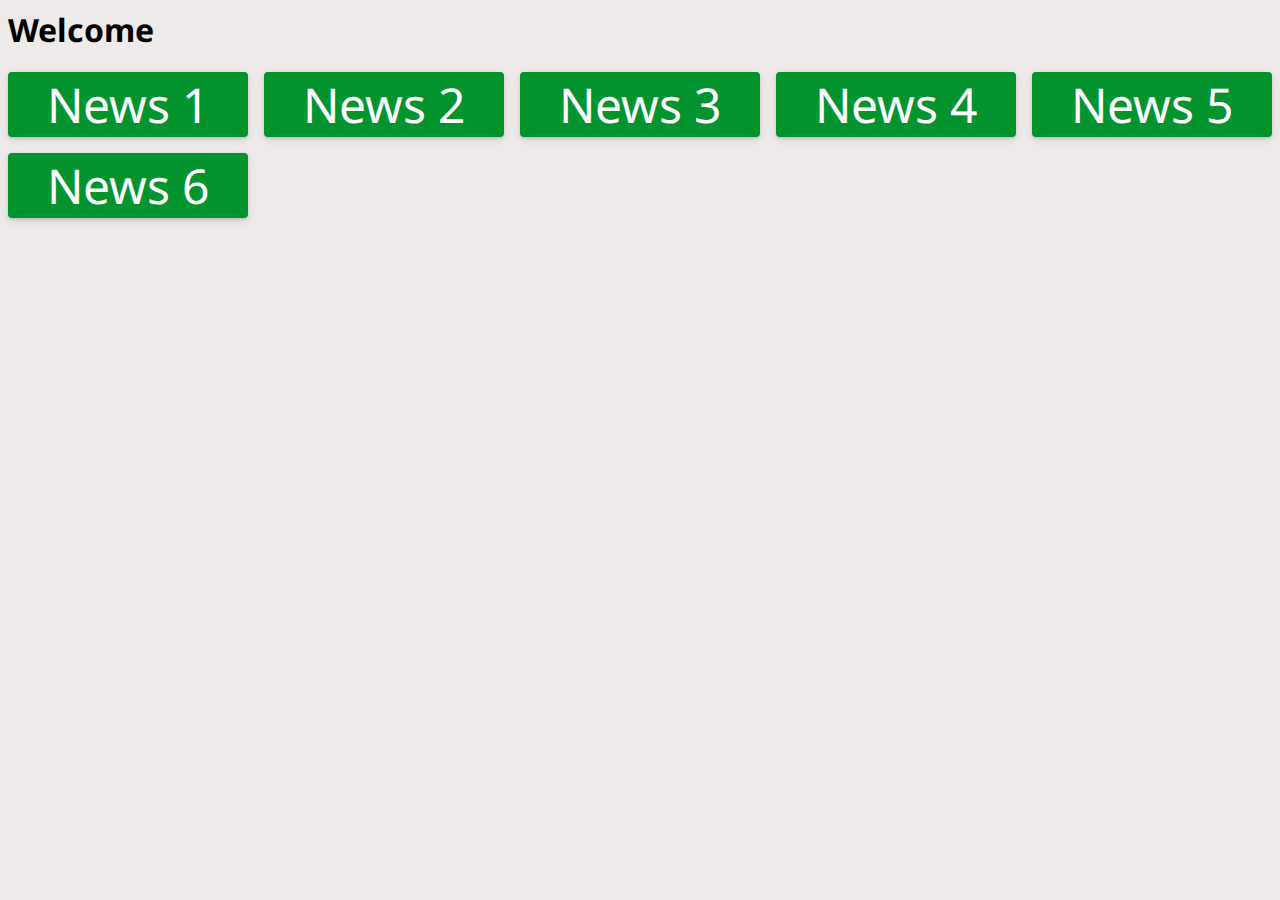
<file: index.html>
<html lang="en">

<head>
    <meta charset="UTF-8">
    <meta name="viewport" content="width=device-width, initial-scale=1.0">
    <title>Home Page</title>
    <style>
        @import url('./base.css');
        @import url('./basic-grid.css');
    </style>
    </head>
 <body >
    <h1 class = "h1">Welcome</h1> <!-- just replace the welcome with spacebird logo-->
    <section class="basic-grid">
        <div class="card"> News 1</div>
        <div class="card">News 2</div>
        <div class="card">News 3</div>
        <div class="card">News 4</div>
        <div class="card">News 5</div>
        <div class="card">News 6</div>



    </section>
    <font size="4"> <center> </center></font>

</body>

</html>
</file>
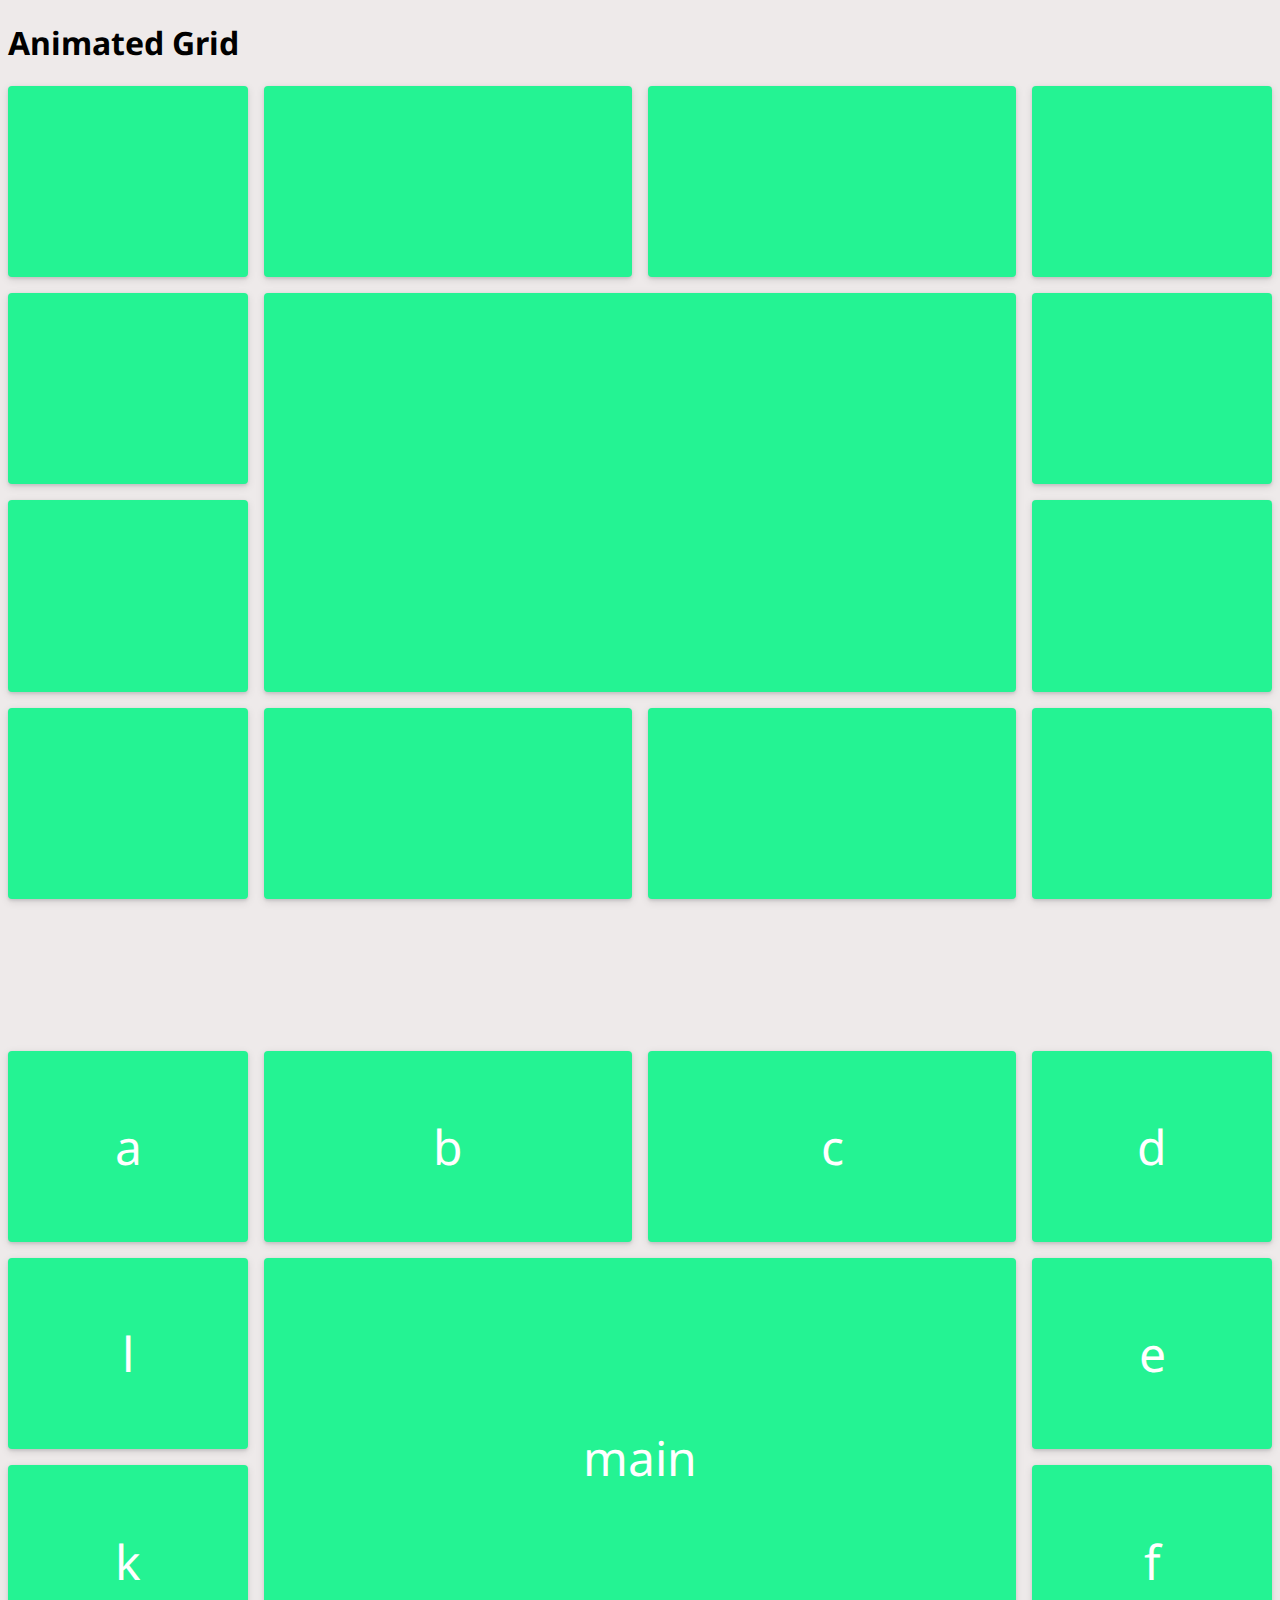
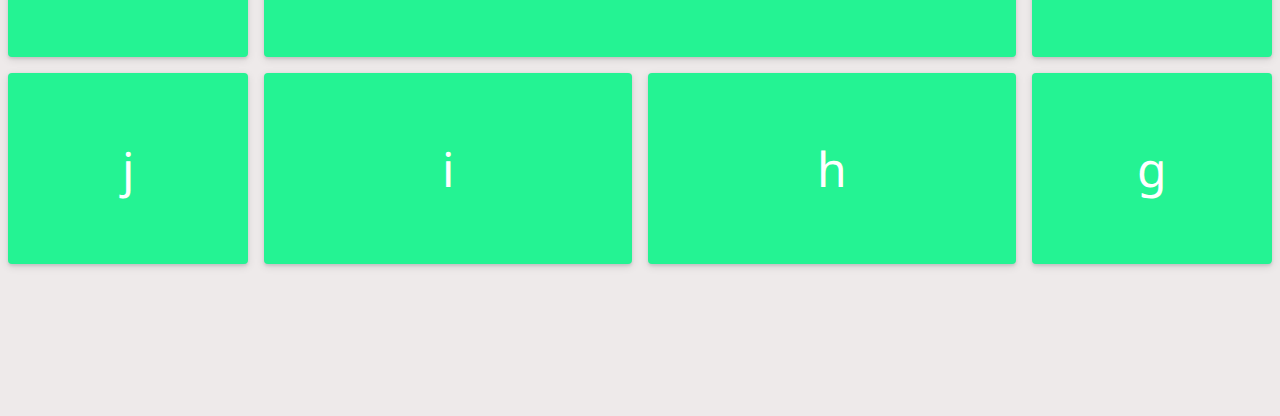
<file: animated-grid.html>
<!DOCTYPE html>
<html lang="en">
  <head>
    <meta charset="UTF-8" />
    <meta name="viewport" content="width=device-width, initial-scale=1.0" />
    <title>Animated Grid</title>

    <style>
      @import url('./base.css');
      @import url('./animated-grid.css');
    </style>
  </head>
  <body>
    <h1>Animated Grid</h1>
    <section class="animated-grid">
      <div
        class="card"
        style="background-image:url('https://images.unsplash.com/photo-1558981359-219d6364c9c8?ixlib=rb-1.2.1&ixid=eyJhcHBfaWQiOjEyMDd9&auto=format&fit=crop&w=2100&q=80')"
      ></div>
      <div
        class="card"
        style="background-image:url('https://images.unsplash.com/photo-1583585635793-0e1894c169bd?ixlib=rb-1.2.1&ixid=eyJhcHBfaWQiOjEyMDd9&auto=format&fit=crop&w=913&q=80')"
      ></div>
      <div
        class="card"
        style="background-image:url('https://images.unsplash.com/photo-1583426573939-97d09302d76a?ixlib=rb-1.2.1&ixid=eyJhcHBfaWQiOjEyMDd9&auto=format&fit=crop&w=968&q=80')"
      ></div>
      <div
        class="card"
        style="background-image:url('https://images.unsplash.com/photo-1583531172005-814191b8b6c0?ixlib=rb-1.2.1&ixid=eyJhcHBfaWQiOjEyMDd9&auto=format&fit=crop&w=975&q=80')"
      ></div>
      <div
        class="card"
        style="background-image:url('https://images.unsplash.com/photo-1583532452513-a02186582ccd?ixlib=rb-1.2.1&ixid=eyJhcHBfaWQiOjEyMDd9&auto=format&fit=crop&w=1950&q=80')"
      ></div>
      <div
        class="card"
        style="background-image:url('https://images.unsplash.com/photo-1583445013765-46c20c4a6772?ixlib=rb-1.2.1&ixid=eyJhcHBfaWQiOjEyMDd9&auto=format&fit=crop&w=1950&q=80')"
      ></div>
      <div
        class="card card-wide"
        style="background-image:url('https://images.unsplash.com/photo-1583425423320-2386622cd2e4?ixlib=rb-1.2.1&ixid=eyJhcHBfaWQiOjEyMDd9&auto=format&fit=crop&w=1980&q=80')"
      ></div>
      <div
        class="card"
        style="background-image:url('https://images.unsplash.com/photo-1583483425010-c566431a7710?ixlib=rb-1.2.1&ixid=eyJhcHBfaWQiOjEyMDd9&auto=format&fit=crop&w=1951&q=80')"
      ></div>
      <div
        class="card"
        style="background-image:url('https://images.unsplash.com/photo-1583500557349-fb5238f8d946?ixlib=rb-1.2.1&ixid=eyJhcHBfaWQiOjEyMDd9&auto=format&fit=crop&w=1949&q=80')"
      ></div>
      <div
        class="card"
        style="background-image:url('https://images.unsplash.com/photo-1583468323330-9032ad490fed?ixlib=rb-1.2.1&ixid=eyJhcHBfaWQiOjEyMDd9&auto=format&fit=crop&w=1955&q=80')"
      ></div>
      <div
        class="card"
        style="background-image:url('https://images.unsplash.com/photo-1583562835057-a62d1beffbf3?ixlib=rb-1.2.1&ixid=eyJhcHBfaWQiOjEyMDd9&auto=format&fit=crop&w=949&q=80')"
      ></div>
      <div
        class="card"
        style="background-image:url('https://images.unsplash.com/photo-1583518257225-f9a8081f6a84?ixlib=rb-1.2.1&ixid=eyJhcHBfaWQiOjEyMDd9&auto=format&fit=crop&w=1950&q=80')"
      ></div>
      <div
        class="card"
        style="background-image:url('https://images.unsplash.com/photo-1502134249126-9f3755a50d78?ixlib=rb-1.2.1&ixid=eyJhcHBfaWQiOjEyMDd9&auto=format&fit=crop&w=2100&q=80')"
      ></div>
    </section>

    <section class="animated-grid">
      <div class="card">a</div>
      <div class="card">b</div>
      <div class="card">c</div>
      <div class="card">d</div>
      <div class="card">e</div>
      <div class="card">f</div>
      <div class="card">g</div>
      <div class="card">h</div>
      <div class="card">i</div>
      <div class="card">j</div>
      <div class="card">k</div>
      <div class="card">l</div>
      <div class="card">main</div>
    </section>
    
  </body>
</html>
</file>
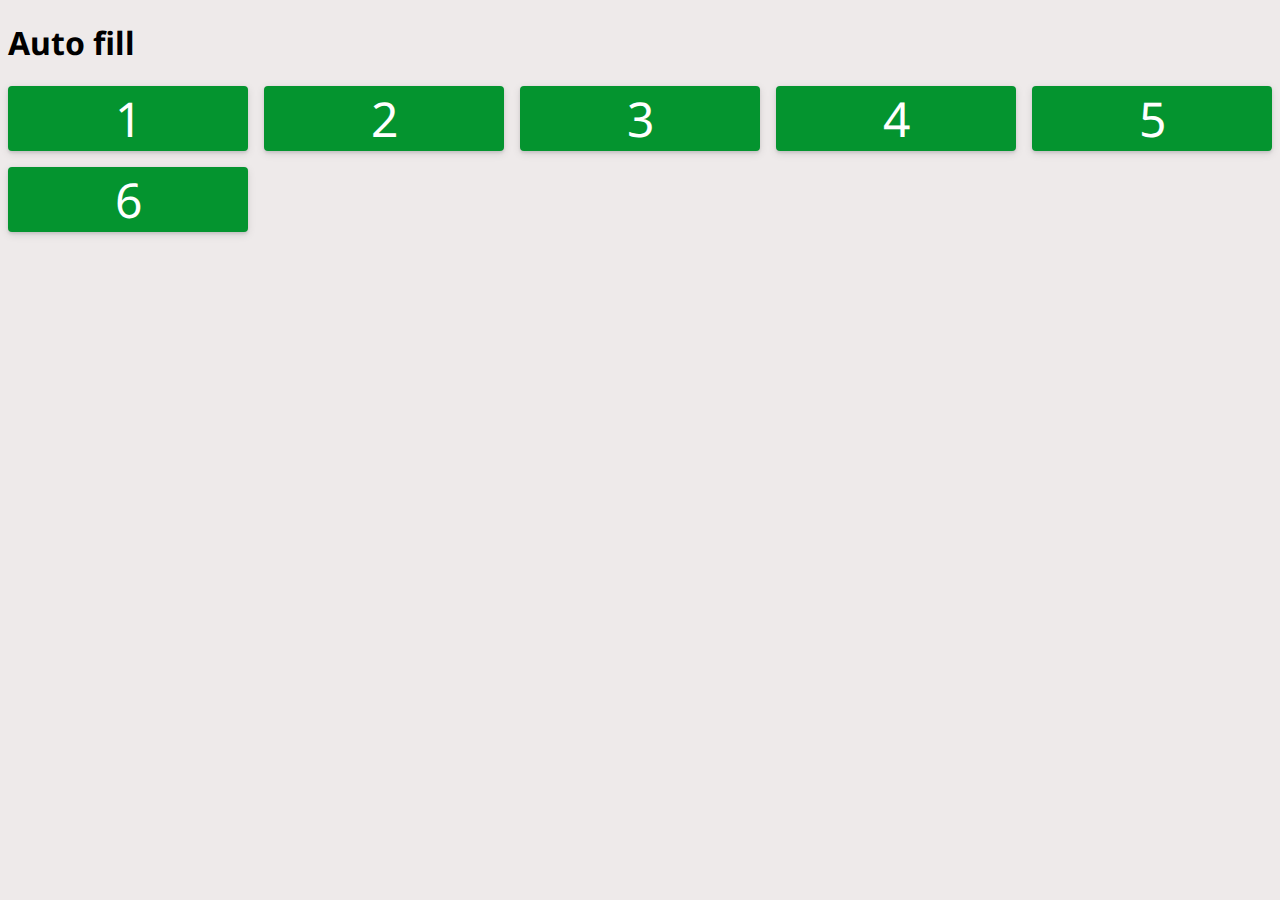
<file: basic-grid.html>
<!DOCTYPE html>
<html lang="en">
  <head>
    <meta charset="UTF-8" />
    <meta name="viewport" content="width=device-width, initial-scale=1.0" />
    <title>Basic Grid</title>

    <style>
        @import url('./base.css');
        @import url('./basic-grid.css');
    </style>
  </head>
  <body>   

    <h1>Auto fill</h1>

    <section class="basic-grid">
        <div class="card">1</div>
        <div class="card">2</div>
        <div class="card">3</div>
        <div class="card">4</div>
        <div class="card">5</div>
        <div class="card">6</div>
      
    </section>

  </body>
</html>
</file>
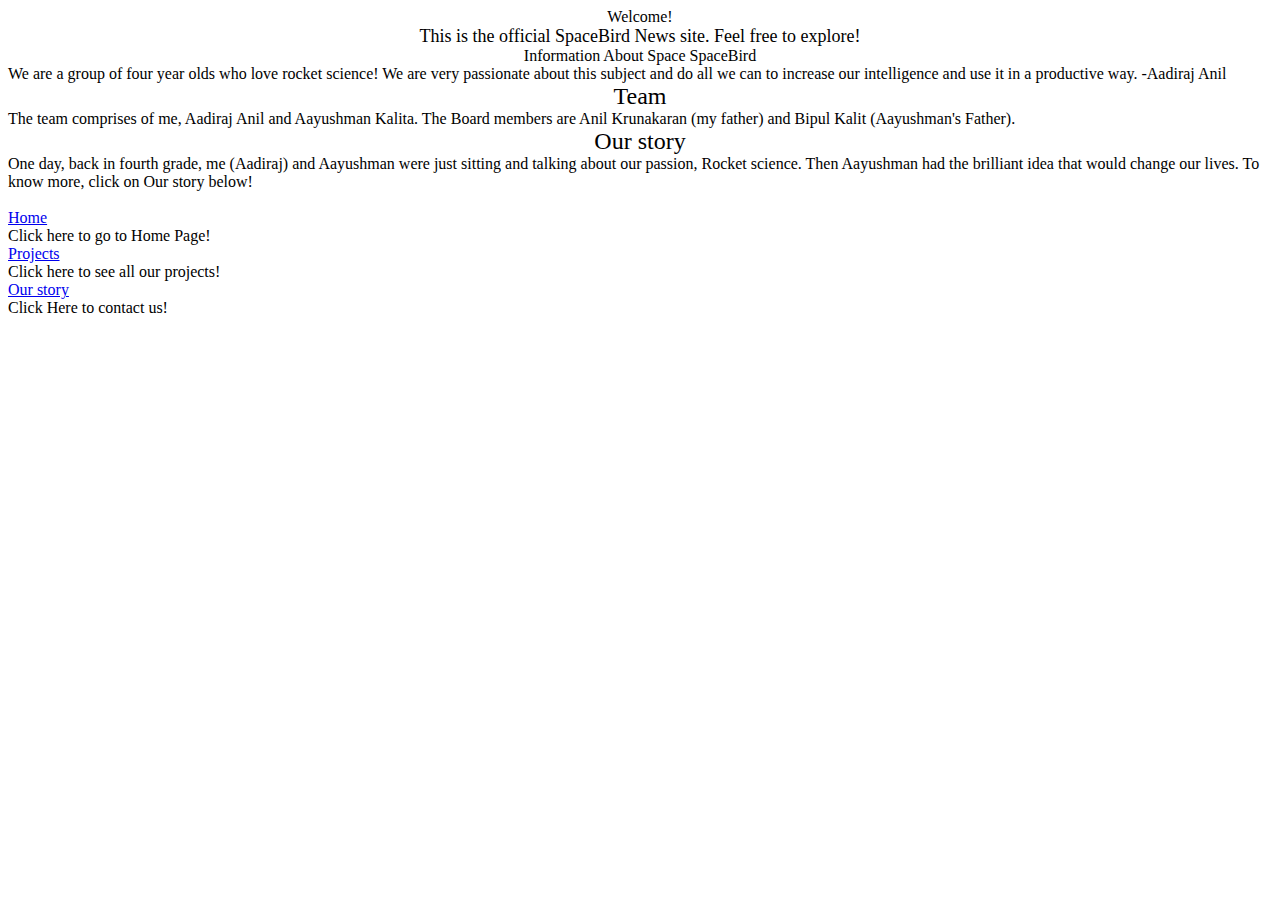
<file: landing page.html>
<html>
    <head>
        <title>
            Landing Page
        </title>
    </head>
    <body bgcolor="white">
        <font size="6"></font> <font color="White"> </font> <center> Welcome! </center></font>
        <font size="4"> <center> This is the official SpaceBird News site. Feel free to explore!</center></font>
        <center> Information About Space SpaceBird</center> <!-- Just type about yourselves below-->
        We are a group of four year olds who love rocket science! We are very passionate about this subject and do all we 
        can to increase our intelligence and use it in a productive way.
        -Aadiraj Anil

        <center> <font size="5"> Team </font></center>
        The team comprises of me, Aadiraj Anil and Aayushman Kalita. The Board members are Anil Krunakaran (my father) and
        Bipul Kalit (Aayushman's Father).
        <center> <font size="5"> Our story</font></center>
        One day, back in fourth grade, me (Aadiraj) and Aayushman were just sitting and talking about our passion, Rocket science.
        Then Aayushman had the brilliant idea that would change our lives. 
        To know more, click on Our story below!

        <header>
                <br>
                <div>
                <a class="nav-link active" href="index.html">Home</a> <br>
                Click here to go to Home Page! <br> </div>
                <div>  <a class="nav-link" href="#projects">Projects</a><br>
                Click here to see all our projects! <br></div>
                <div> <a class="nav-link" href="our story.html">Our story</a> <br></div>
                Click Here to contact us!  <!-- okay, so this is all shabbily made, just update it to make it look a bit better-->
             
                
                <div class="hamburger">
                    <div class="line1"></div>
                <div class="line2"></div>
                    <div class="line3"></div>
                </div>
            </nav>
        </header>
        <main>
            
    </body>
</html>
</file>
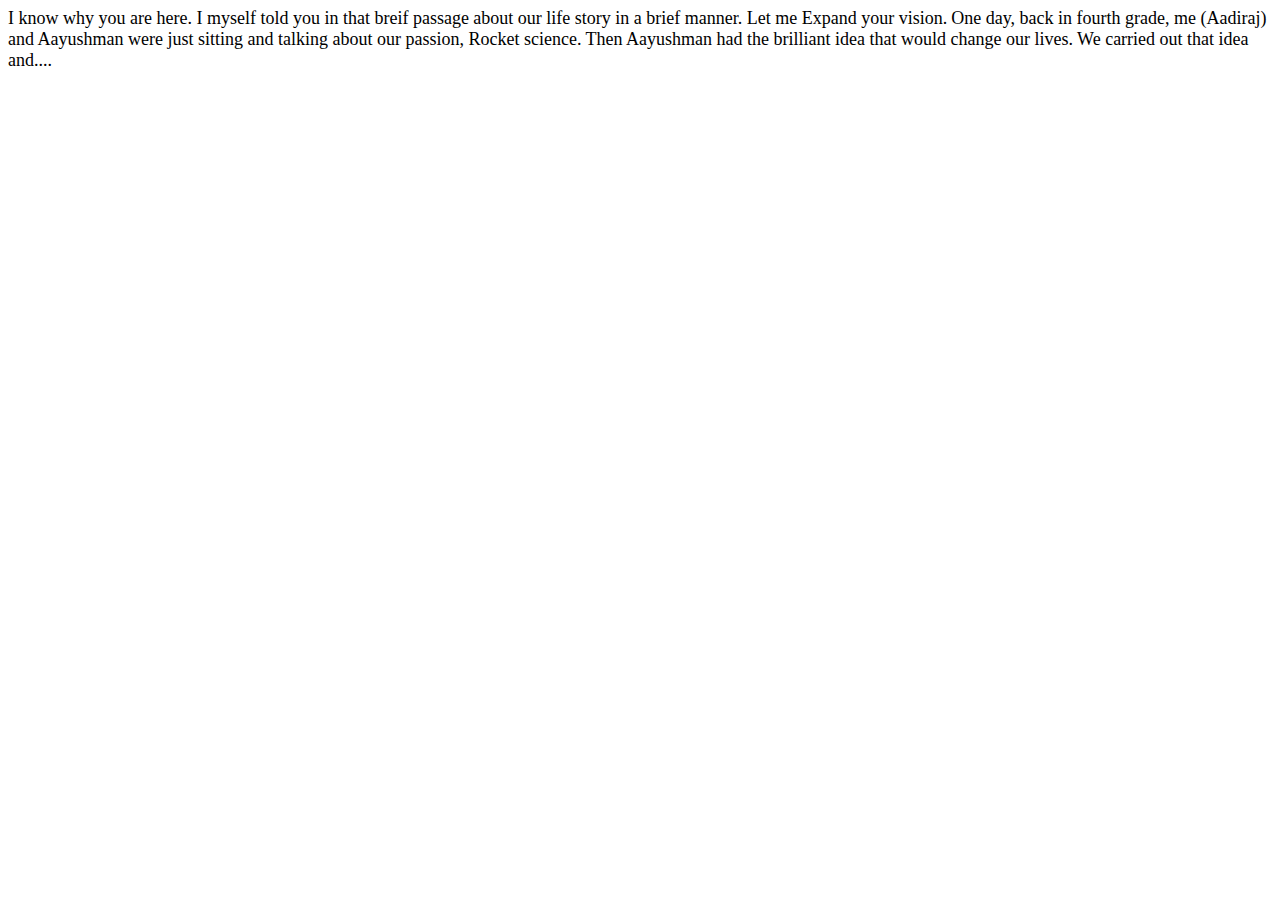
<file: our story.html>
<html>
    <head>
        <title> Our story</title>
    </head>
    <body>
         <font size="4">I know why you are here. I myself told you in that breif passage about our life story in a brief manner. 
        Let me Expand your vision.</font>
        <font size="4"> One day, back in fourth grade, me (Aadiraj) and Aayushman were just sitting and talking about our passion, Rocket science.
            Then Aayushman had the brilliant idea that would change our lives. We carried out that idea and....</font>
    
                <!-- type the rest of it on you own, i did as much i knew it XD-->
        </body>

</html>
</file>
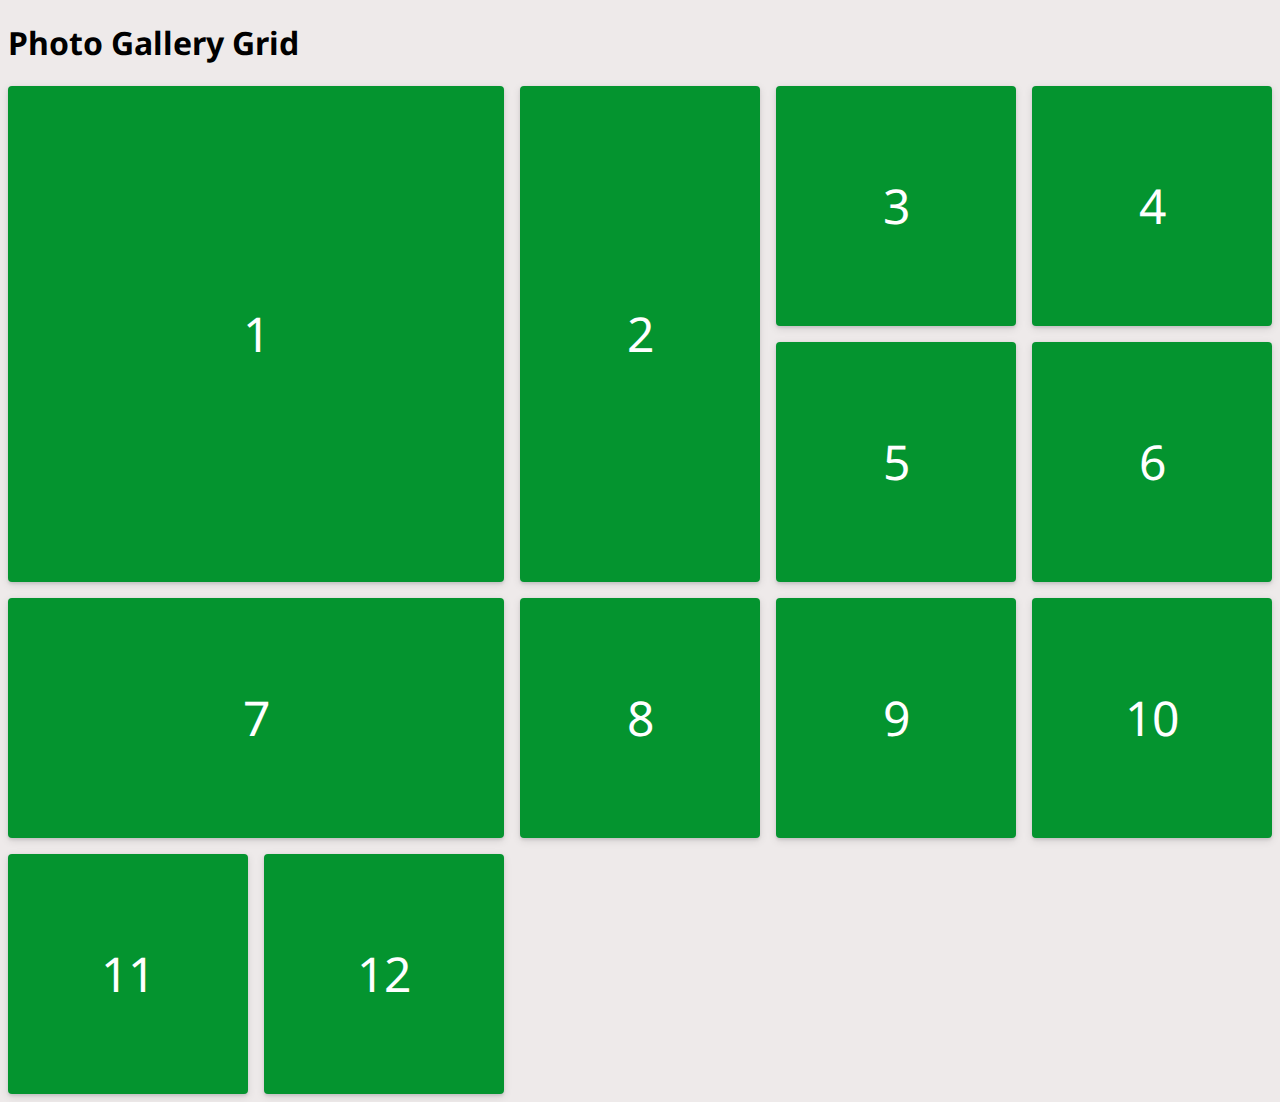
<file: photo-grid.html>
<!DOCTYPE html>
<html lang="en">
  <head>
    <meta charset="UTF-8" />
    <meta name="viewport" content="width=device-width, initial-scale=1.0" />
    <title></title>

    <style>
      @import url('./base.css');
      @import url('./photo-grid.css');
    </style>
  </head>
  <body>
    <h1>Photo Gallery Grid</h1>

    <div class="photo-grid">
      <div
        class="card card-tall card-wide"
        style="background-image:url('https://images.unsplash.com/photo-1558981359-219d6364c9c8?ixlib=rb-1.2.1&ixid=eyJhcHBfaWQiOjEyMDd9&auto=format&fit=crop&w=2100&q=80')"
      >
        1
      </div>
      <div
        class="card card-tall"
        style="background-image:url('https://images.unsplash.com/photo-1583585635793-0e1894c169bd?ixlib=rb-1.2.1&ixid=eyJhcHBfaWQiOjEyMDd9&auto=format&fit=crop&w=913&q=80')"
      >
        2
      </div>
      <div
        class="card"
        style="background-image:url('https://images.unsplash.com/photo-1583531172005-814191b8b6c0?ixlib=rb-1.2.1&ixid=eyJhcHBfaWQiOjEyMDd9&auto=format&fit=crop&w=975&q=80')"
      >
        3
      </div>
      <div
        class="card"
        style="background-image:url('https://images.unsplash.com/photo-1583426573939-97d09302d76a?ixlib=rb-1.2.1&ixid=eyJhcHBfaWQiOjEyMDd9&auto=format&fit=crop&w=968&q=80')"
      >
        4
      </div>
      <div
        class="card"
        style="background-image:url('https://images.unsplash.com/photo-1583532452513-a02186582ccd?ixlib=rb-1.2.1&ixid=eyJhcHBfaWQiOjEyMDd9&auto=format&fit=crop&w=1950&q=80')"
      >
        5
      </div>
      <div
        class="card"
        style="background-image:url('https://images.unsplash.com/photo-1583445013765-46c20c4a6772?ixlib=rb-1.2.1&ixid=eyJhcHBfaWQiOjEyMDd9&auto=format&fit=crop&w=1950&q=80')"
      >
        6
      </div>
      <div
        class="card card-wide"
        style="background-image:url('https://images.unsplash.com/photo-1583562835057-a62d1beffbf3?ixlib=rb-1.2.1&ixid=eyJhcHBfaWQiOjEyMDd9&auto=format&fit=crop&w=949&q=80')"
      >
        7
      </div>
      <div
        class="card"
        style="background-image:url('https://images.unsplash.com/photo-1583483425010-c566431a7710?ixlib=rb-1.2.1&ixid=eyJhcHBfaWQiOjEyMDd9&auto=format&fit=crop&w=1951&q=80')"
      >
        8
      </div>
      <div
        class="card"
        style="background-image:url('https://images.unsplash.com/photo-1583500557349-fb5238f8d946?ixlib=rb-1.2.1&ixid=eyJhcHBfaWQiOjEyMDd9&auto=format&fit=crop&w=1949&q=80')"
      >
        9
      </div>
      <div
        class="card"
        style="background-image:url('https://images.unsplash.com/photo-1583468323330-9032ad490fed?ixlib=rb-1.2.1&ixid=eyJhcHBfaWQiOjEyMDd9&auto=format&fit=crop&w=1955&q=80')"
      >
        10
      </div>
      <div
        class="card"
        style="background-image:url('https://images.unsplash.com/photo-1583425423320-2386622cd2e4?ixlib=rb-1.2.1&ixid=eyJhcHBfaWQiOjEyMDd9&auto=format&fit=crop&w=1980&q=80')"
      >
        11
      </div>
      <div
        class="card"
        style="background-image:url('https://images.unsplash.com/photo-1583518257225-f9a8081f6a84?ixlib=rb-1.2.1&ixid=eyJhcHBfaWQiOjEyMDd9&auto=format&fit=crop&w=1950&q=80')"
      >
        12
      </div>
    </div>
  </body>
</html>
</file>
